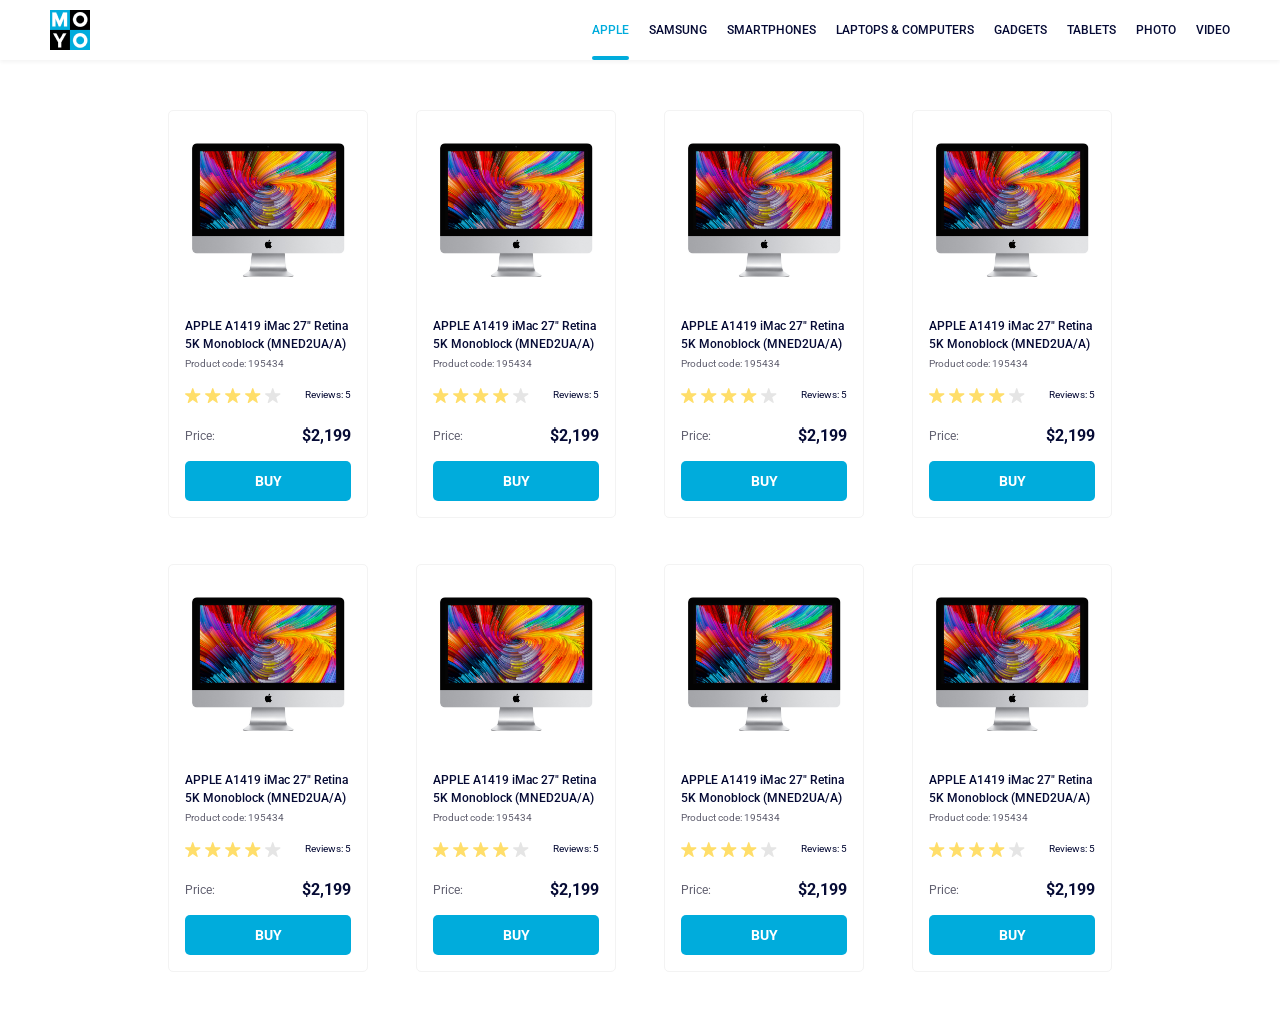
<file: index.html>
<!doctype html><html lang="en"><head><meta charset="utf-8"><meta name="viewport" content="width=device-width, initial-scale=1.0"><title>Catalog</title><link rel="preconnect" href="https://fonts.gstatic.com"><link href="https://fonts.googleapis.com/css2?family=Roboto:wght@400;500;700&display=swap" rel="stylesheet"><link rel="stylesheet" href="index.4cd83595.css"></head><body>  <header class="header"> <a href="#" class="header__logo"> <img src="logo.eddae0ff.png" alt="Moyo company logo"> </a> <nav class="nav"> <ul class="nav__ul"> <li class="nav__ul-item"> <a href="#" class="is-active nav__ul-link"> Apple </a> </li> <li class="nav__ul-item"> <a href="#" class="nav__ul-link"> Samsung </a> </li> <li class="nav__ul-item"> <a href="#" class="nav__ul-link"> Smartphones </a> </li> <li class="nav__ul-item"> <a href="#" class="nav__ul-link" data-qa="nav-hover"> Laptops & Computers </a> </li> <li class="nav__ul-item"> <a href="#" class="nav__ul-link"> Gadgets </a> </li> <li class="nav__ul-item"> <a href="#" class="nav__ul-link"> Tablets </a> </li> <li class="nav__ul-item"> <a href="#" class="nav__ul-link"> Photo </a> </li> <li class="nav__ul-item"> <a href="#" class="nav__ul-link"> Video </a> </li> </ul> </nav> </header> <main class="main"> <div class="container">  <div class="catalog"> <div class="card" data-qa="card"> <img class="card__img" src="imac.202c52ff.jpeg" alt="Product_image"> <div class="card__title"> <p class="card__title-text"> APPLE A1419 iMac 27" Retina 5K Monoblock (MNED2UA/A) </p> </div> <div class="card__code"> <p class="card__code-text">Product code: 195434</p> </div> <div class="card__rating"> <div class="stars stars--4"> <div class="stars__list"> <div class="stars__item"></div> <div class="stars__item"></div> <div class="stars__item"></div> <div class="stars__item"></div> <div class="stars__item"></div> </div> </div> <p class="card__reviews">Reviews: 5</p> </div> <div class="card__price"> <div class="card__price-label"> <p class="card__price-label-text">Price:</p> </div> <div class="card__price-value"> <p class="card__price-value-text">$2,199</p> </div> </div> <a href="#" class="card__button" data-qa="card-hover"> Buy </a> </div> <div class="card" data-qa="card"> <img class="card__img" src="imac.202c52ff.jpeg" alt="Product_image"> <div class="card__title"> <p class="card__title-text"> APPLE A1419 iMac 27" Retina 5K Monoblock (MNED2UA/A) </p> </div> <div class="card__code"> <p class="card__code-text">Product code: 195434</p> </div> <div class="card__rating"> <div class="stars stars--4"> <div class="stars__list"> <div class="stars__item"></div> <div class="stars__item"></div> <div class="stars__item"></div> <div class="stars__item"></div> <div class="stars__item"></div> </div> </div> <p class="card__reviews">Reviews: 5</p> </div> <div class="card__price"> <div class="card__price-label"> <p class="card__price-label-text">Price:</p> </div> <div class="card__price-value"> <p class="card__price-value-text">$2,199</p> </div> </div> <a href="#" class="card__button" data-qa="card-hover"> Buy </a> </div> <div class="card" data-qa="card"> <img class="card__img" src="imac.202c52ff.jpeg" alt="Product_image"> <div class="card__title"> <p class="card__title-text"> APPLE A1419 iMac 27" Retina 5K Monoblock (MNED2UA/A) </p> </div> <div class="card__code"> <p class="card__code-text">Product code: 195434</p> </div> <div class="card__rating"> <div class="stars stars--4"> <div class="stars__list"> <div class="stars__item"></div> <div class="stars__item"></div> <div class="stars__item"></div> <div class="stars__item"></div> <div class="stars__item"></div> </div> </div> <p class="card__reviews">Reviews: 5</p> </div> <div class="card__price"> <div class="card__price-label"> <p class="card__price-label-text">Price:</p> </div> <div class="card__price-value"> <p class="card__price-value-text">$2,199</p> </div> </div> <a href="#" class="card__button" data-qa="card-hover"> Buy </a> </div> <div class="card" data-qa="card"> <img class="card__img" src="imac.202c52ff.jpeg" alt="Product_image"> <div class="card__title"> <p class="card__title-text"> APPLE A1419 iMac 27" Retina 5K Monoblock (MNED2UA/A) </p> </div> <div class="card__code"> <p class="card__code-text">Product code: 195434</p> </div> <div class="card__rating"> <div class="stars stars--4"> <div class="stars__list"> <div class="stars__item"></div> <div class="stars__item"></div> <div class="stars__item"></div> <div class="stars__item"></div> <div class="stars__item"></div> </div> </div> <p class="card__reviews">Reviews: 5</p> </div> <div class="card__price"> <div class="card__price-label"> <p class="card__price-label-text">Price:</p> </div> <div class="card__price-value"> <p class="card__price-value-text">$2,199</p> </div> </div> <a href="#" class="card__button" data-qa="card-hover"> Buy </a> </div> <div class="card" data-qa="card"> <img class="card__img" src="imac.202c52ff.jpeg" alt="Product_image"> <div class="card__title"> <p class="card__title-text"> APPLE A1419 iMac 27" Retina 5K Monoblock (MNED2UA/A) </p> </div> <div class="card__code"> <p class="card__code-text">Product code: 195434</p> </div> <div class="card__rating"> <div class="stars stars--4"> <div class="stars__list"> <div class="stars__item"></div> <div class="stars__item"></div> <div class="stars__item"></div> <div class="stars__item"></div> <div class="stars__item"></div> </div> </div> <p class="card__reviews">Reviews: 5</p> </div> <div class="card__price"> <div class="card__price-label"> <p class="card__price-label-text">Price:</p> </div> <div class="card__price-value"> <p class="card__price-value-text">$2,199</p> </div> </div> <a href="#" class="card__button" data-qa="card-hover"> Buy </a> </div> <div class="card" data-qa="card"> <img class="card__img" src="imac.202c52ff.jpeg" alt="Product_image"> <div class="card__title"> <p class="card__title-text"> APPLE A1419 iMac 27" Retina 5K Monoblock (MNED2UA/A) </p> </div> <div class="card__code"> <p class="card__code-text">Product code: 195434</p> </div> <div class="card__rating"> <div class="stars stars--4"> <div class="stars__list"> <div class="stars__item"></div> <div class="stars__item"></div> <div class="stars__item"></div> <div class="stars__item"></div> <div class="stars__item"></div> </div> </div> <p class="card__reviews">Reviews: 5</p> </div> <div class="card__price"> <div class="card__price-label"> <p class="card__price-label-text">Price:</p> </div> <div class="card__price-value"> <p class="card__price-value-text">$2,199</p> </div> </div> <a href="#" class="card__button" data-qa="card-hover"> Buy </a> </div> <div class="card" data-qa="card"> <img class="card__img" src="imac.202c52ff.jpeg" alt="Product_image"> <div class="card__title"> <p class="card__title-text"> APPLE A1419 iMac 27" Retina 5K Monoblock (MNED2UA/A) </p> </div> <div class="card__code"> <p class="card__code-text">Product code: 195434</p> </div> <div class="card__rating"> <div class="stars stars--4"> <div class="stars__list"> <div class="stars__item"></div> <div class="stars__item"></div> <div class="stars__item"></div> <div class="stars__item"></div> <div class="stars__item"></div> </div> </div> <p class="card__reviews">Reviews: 5</p> </div> <div class="card__price"> <div class="card__price-label"> <p class="card__price-label-text">Price:</p> </div> <div class="card__price-value"> <p class="card__price-value-text">$2,199</p> </div> </div> <a href="#" class="card__button" data-qa="card-hover"> Buy </a> </div> <div class="card" data-qa="card"> <img class="card__img" src="imac.202c52ff.jpeg" alt="Product_image"> <div class="card__title"> <p class="card__title-text"> APPLE A1419 iMac 27" Retina 5K Monoblock (MNED2UA/A) </p> </div> <div class="card__code"> <p class="card__code-text">Product code: 195434</p> </div> <div class="card__rating"> <div class="stars stars--4"> <div class="stars__list"> <div class="stars__item"></div> <div class="stars__item"></div> <div class="stars__item"></div> <div class="stars__item"></div> <div class="stars__item"></div> </div> </div> <p class="card__reviews">Reviews: 5</p> </div> <div class="card__price"> <div class="card__price-label"> <p class="card__price-label-text">Price:</p> </div> <div class="card__price-value"> <p class="card__price-value-text">$2,199</p> </div> </div> <a href="#" class="card__button" data-qa="card-hover"> Buy </a> </div> </div> </div> </main> </body></html>
</file>
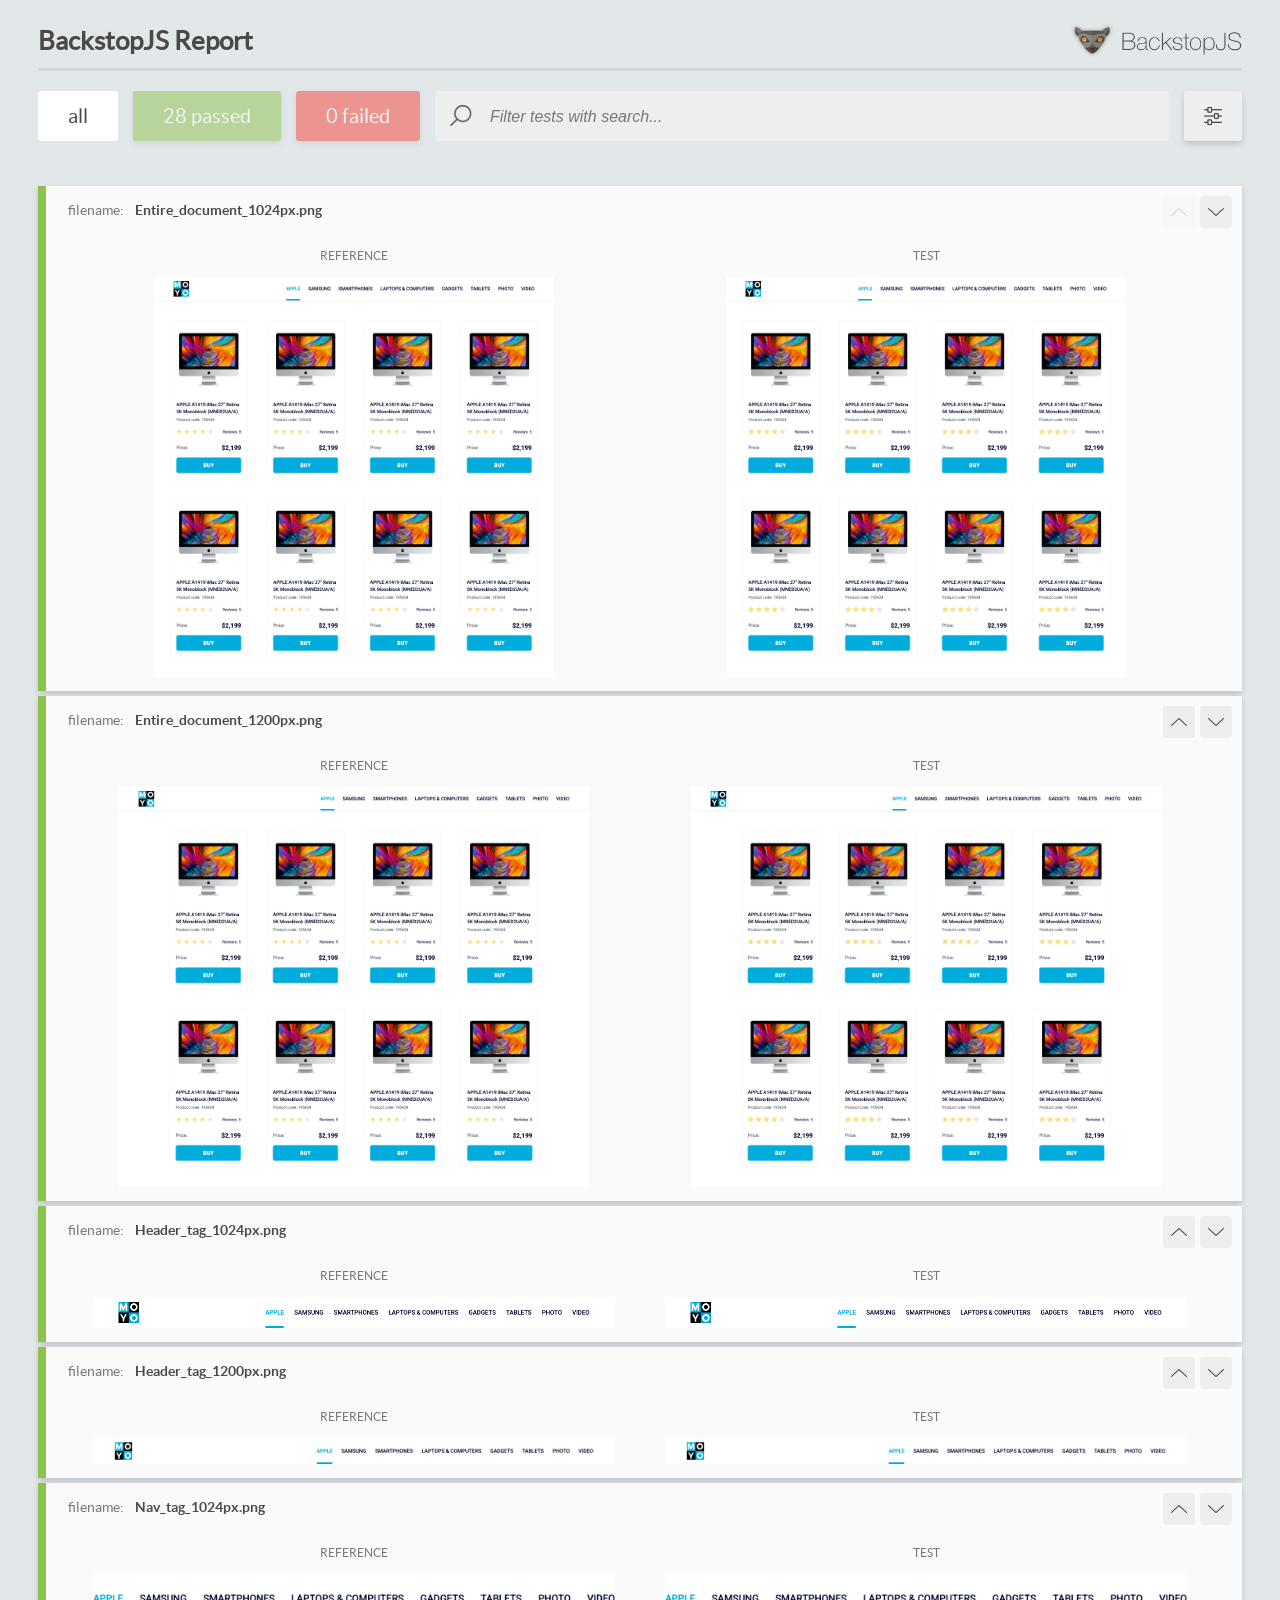
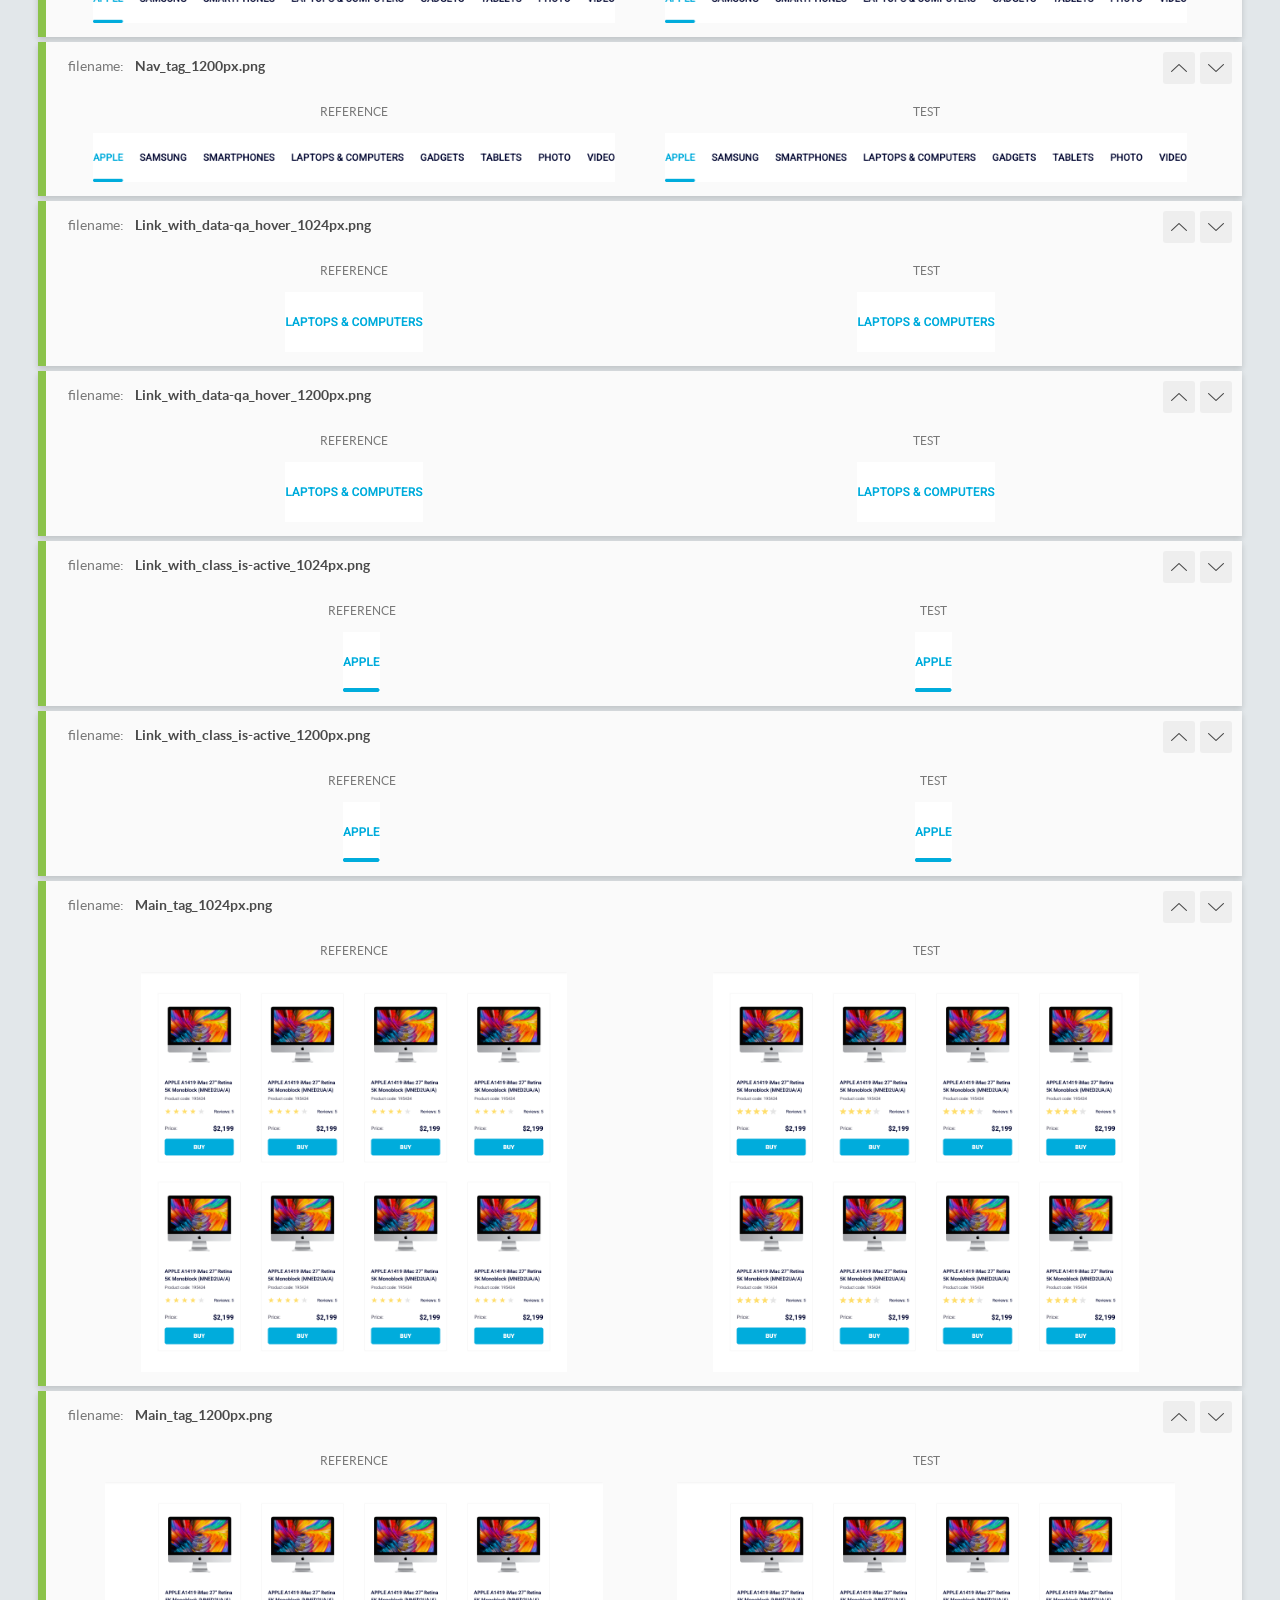
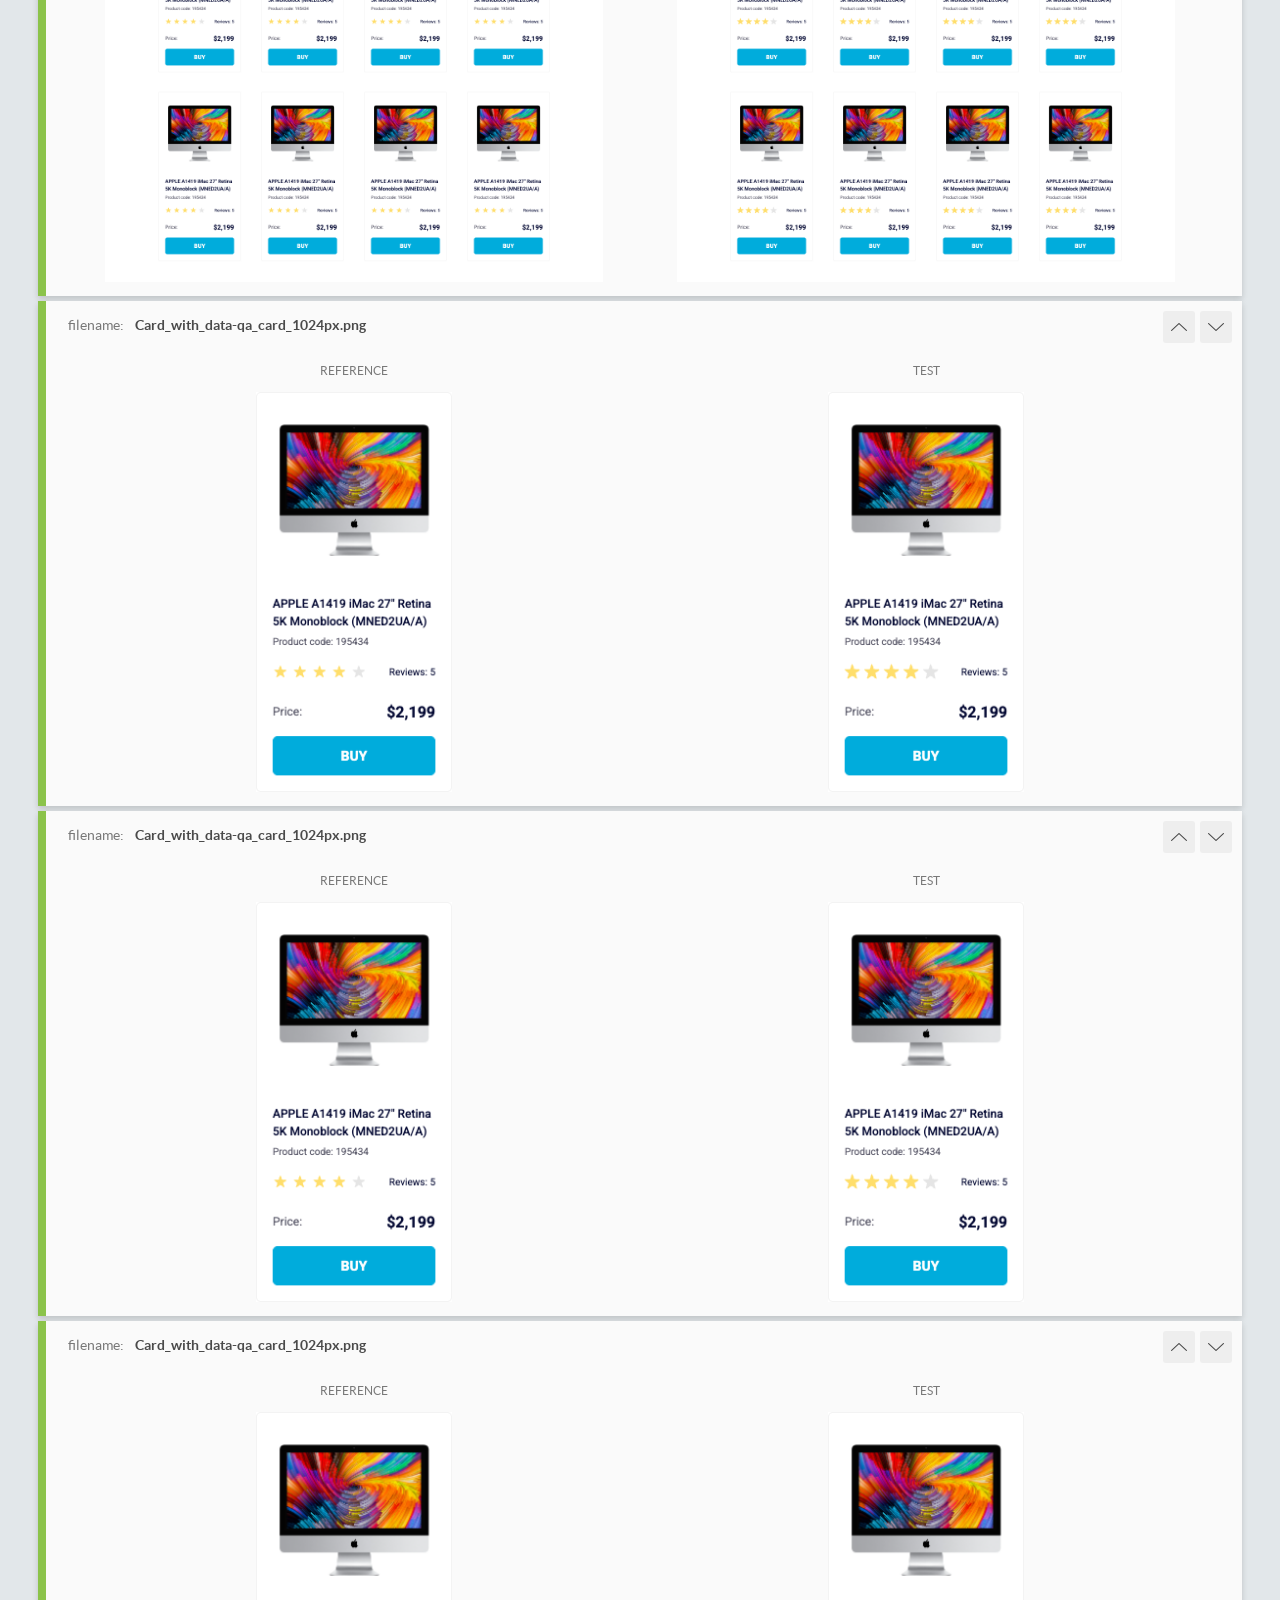
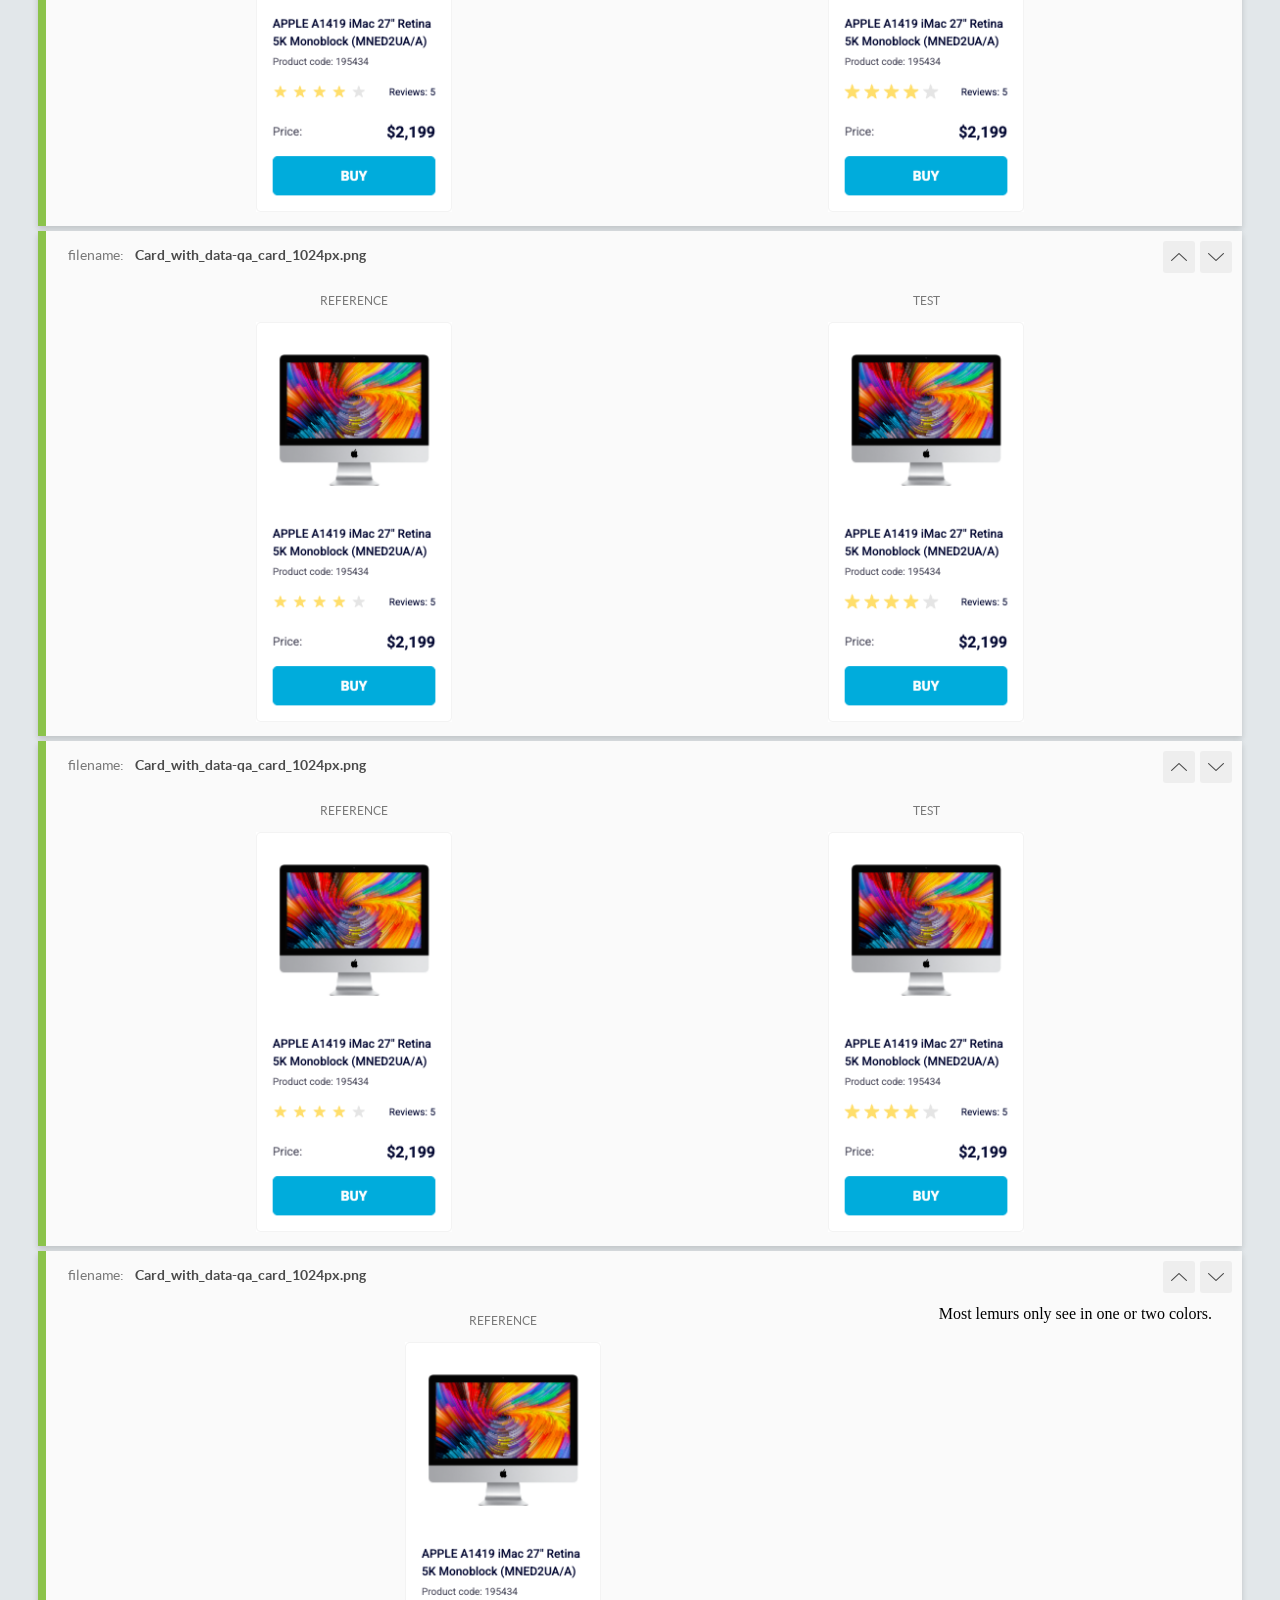
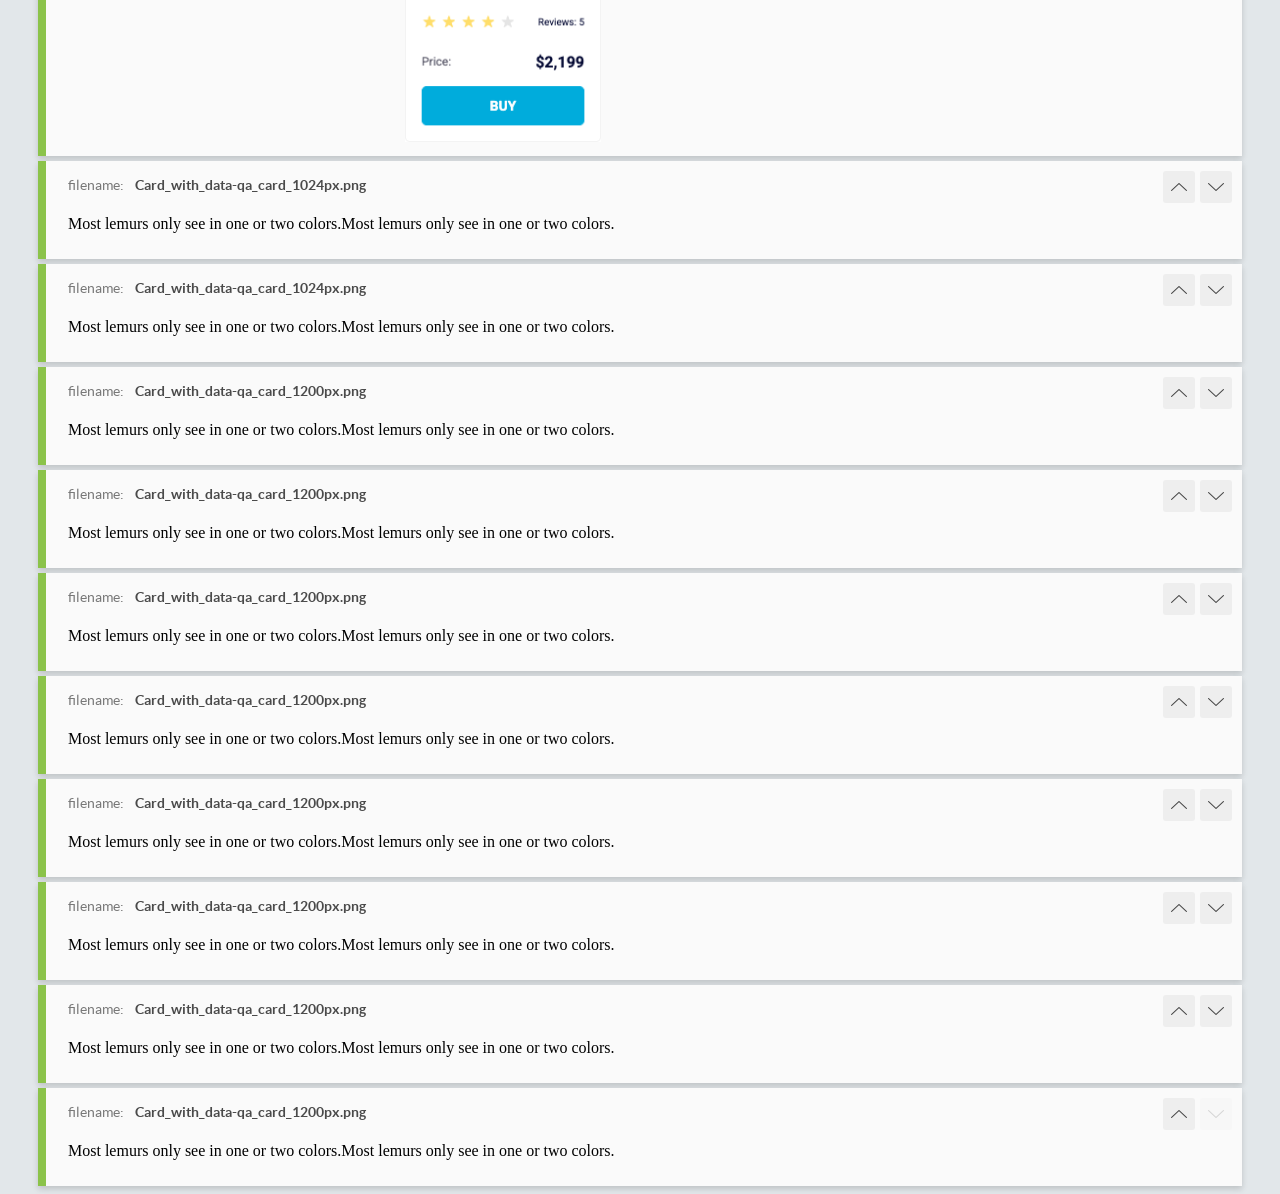
<file: report/html_report/index.html>
<!DOCTYPE html>
<html>
  <head>
    <meta charset="utf-8">
    <!-- Disable Cache -->
    <meta http-equiv="Cache-Control" content="no-cache, no-store, must-revalidate">
    <meta http-equiv="Pragma" content="no-cache">
    <meta http-equiv="Expires" content="0">

    <title>BackstopJS Report</title>

    <style>
      @font-face {
          font-family: 'latoregular';
          src: url('./assets/fonts/lato-regular-webfont.woff2') format('woff2'),
              url('./assets/fonts/lato-regular-webfont.woff') format('woff');
          font-weight: 400;
          font-style: normal;
      }
      @font-face {
          font-family: 'latobold';
          src: url('./assets/fonts/lato-bold-webfont.woff2') format('woff2'),
              url('./assets/fonts/lato-bold-webfont.woff') format('woff');
          font-weight: 700;
          font-style: normal;
      }

      .ReactModal__Body--open {
          overflow: hidden;
      }
      .ReactModal__Body--open .header {
        display: none;
      }

    </style>
  </head>
  <body style="background-color: #E2E7EA">
    <div id="root">

    </div>
    <script>
      function report (report) { // eslint-disable-line no-unused-vars
        window.tests = report;
      }
    </script>
    <script src="config.js"></script>
    <script src="index_bundle.js"></script>
  </body>
</html>
</file>
<file: index.4cd83595.css>
.header{justify-content:space-between;align-items:center;max-width:100%;padding:0 50px;display:flex;box-shadow:0 2px 4px #0000000d}.header__logo{align-items:center;display:flex}.nav__ul{justify-content:center;align-items:center;gap:20px;margin:0;padding:0;list-style:none;display:flex}.nav__ul-item{gap:20px}.nav__ul-item:last-child{margin-right:0}.nav__ul-link{text-transform:uppercase;color:#060b35;align-items:center;height:60px;font-size:12px;font-weight:500;text-decoration:none;display:flex}.nav__ul-link:hover{color:#00acdc}.nav__ul-link.is-active{color:#00acdc;position:relative}.nav__ul-link.is-active:after{content:"";background-color:#00acdc;border-radius:8px;height:4px;position:absolute;bottom:0;left:0;right:0}.card{background-color:#fff;border:1px solid #f3f3f3;border-radius:5px;flex-direction:column;width:200px;height:408px;padding:32px 16px 16px;transition:transform .3s;display:flex}.card__img{width:160px;height:134px;margin:0 auto;display:block}.card__title{margin:40px 0 4px}.card__title-text{color:#060b35;margin:0;font-size:12px;font-weight:500;line-height:18px;transition:color .3s}.card__code{margin-bottom:16px}.card__code-text{color:#616070;margin:0;font-size:10px;font-weight:400;line-height:14px}.card__rating{justify-content:space-between;align-items:center;max-height:16px;margin-bottom:24px;display:flex}.card__reviews{color:#060b35;align-items:center;margin:0;font-size:10px;font-weight:400;line-height:16px;display:flex}.card__price{justify-content:space-between;align-items:center;margin-bottom:16px;display:flex}.card__price-label{display:flex}.card__price-label-text{color:#616070;margin:0;font-size:12px;font-weight:400;line-height:18px}.card__price-value{display:flex}.card__price-value-text{color:#060b35;margin:0;font-size:16px;font-weight:700;line-height:18px}.card__button{text-transform:uppercase;color:#fff;background-color:#00acdc;border:none;border-radius:5px;justify-content:center;align-items:center;width:100%;height:40px;font-size:14px;font-weight:700;text-decoration:none;transition:all .3s;display:flex}.card__button:hover{color:#00acdc;cursor:pointer;background-color:#fff;border:1px solid #00acdc}.card:hover{z-index:10;transform:scale(1.2)}.card:hover .card__title-text{color:#34568b}.stars__list{display:flex}.stars__item{background-image:url(star.822d561e.svg);background-position:50%;background-repeat:no-repeat;background-size:contain;width:16px;height:16px}.stars__item:not(:last-child){margin-right:4px}.stars--1 .stars__item:nth-child(-n+1),.stars--2 .stars__item:nth-child(-n+2),.stars--3 .stars__item:nth-child(-n+3),.stars--4 .stars__item:nth-child(-n+4),.stars--5 .stars__item:nth-child(-n+5){background-image:url(star-active.edda4c43.svg)}*,:before,:after{box-sizing:border-box}body{box-sizing:border-box;margin:0;padding:0;font-family:Roboto,sans-serif}.catalog{grid-template-columns:200px;justify-content:center;gap:46px 48px;padding:50px 40px;display:grid}@media (width>=488px){.catalog{grid-template-columns:repeat(2,200px)}}@media (width>=768px){.catalog{grid-template-columns:repeat(3,200px)}}@media (width>=1024px){.catalog{grid-template-columns:repeat(4,200px)}}
/*# sourceMappingURL=index.4cd83595.css.map */
</file>
